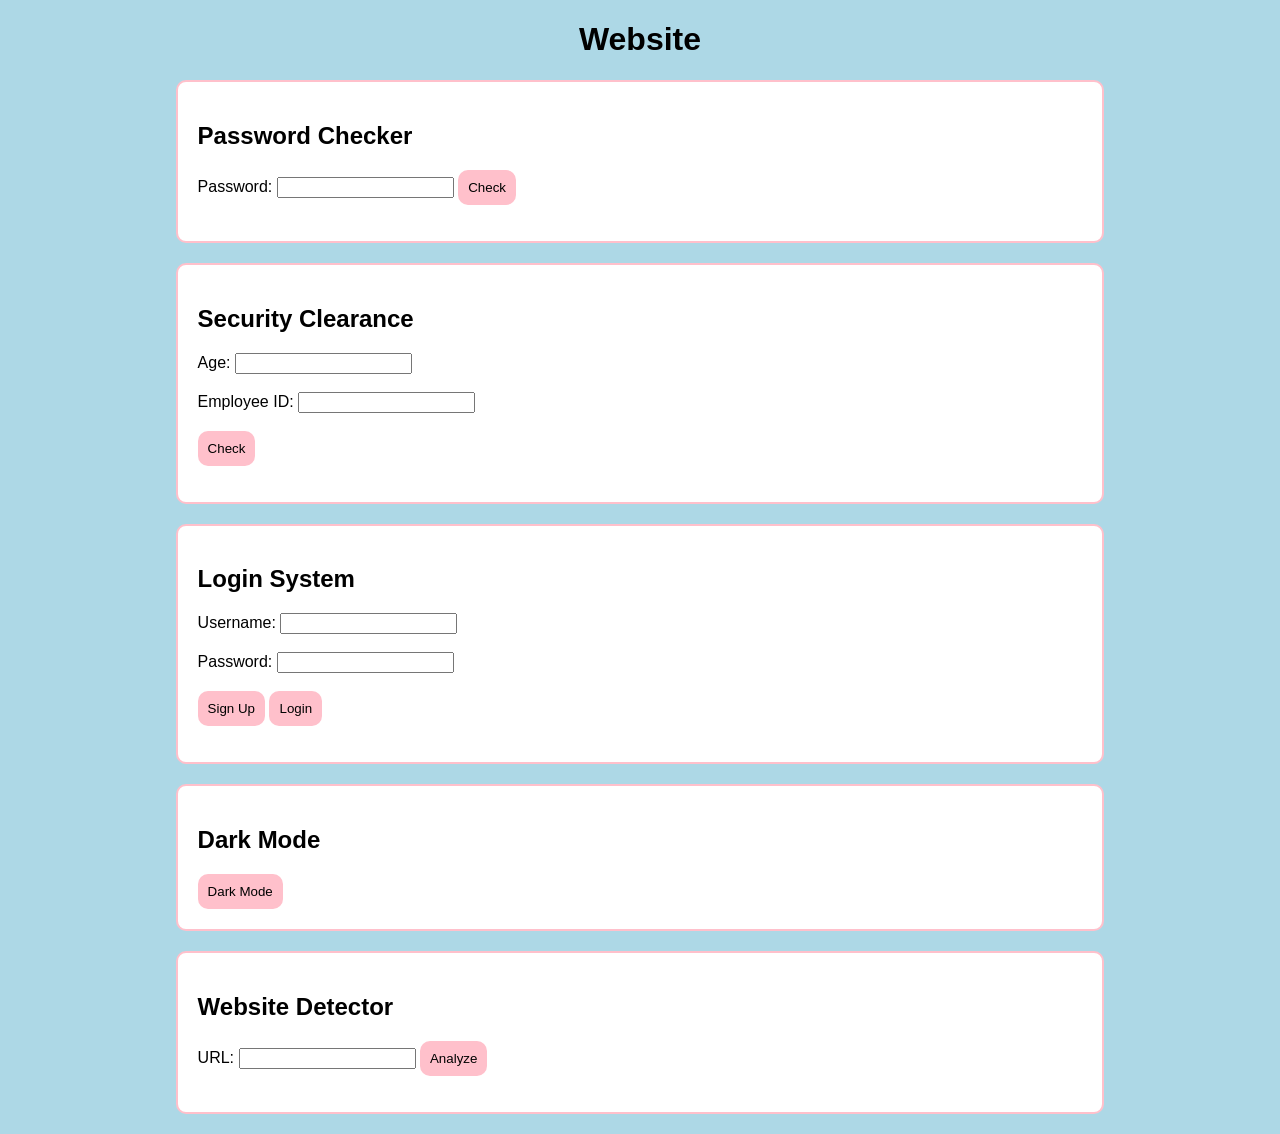
<file: index.html>
<!DOCTYPE html>
<html>
<head>
    <title>JS work</title>

    <style>
        body{
            background-color: lightblue;
            font-family: Arial;
        }
        h1{
            text-align: center;
        }

        .box{
            background-color: white;
            width: 70%;
            margin: 20px auto;
            padding: 20px;
            border: 2px solid pink;
            border-radius: 10px;
        }

        button{
            background-color: pink;
            padding: 10px;
            border: none;
            border-radius: 10px;
        }

        button:hover{
            background-color: lightgreen;
        }
    </style>
</head>

<body>

<h1>Website</h1>

<div class='box'>
    <h2>Password Checker</h2>

    <label>Password:</label>
    <input type=‘text’ id=‘password’>

    <button onclick=‘checkPassword()’>Check</button>

    <p id='passwordResult'></p>
</div>

<div class='box'>
    <h2>Security Clearance</h2>

    <label>Age:</label>
    <input type='text' id='age'><br><br>

    <label>Employee ID:</label>
    <input type='text' id='id'><br><br>

    <button onclick='checkClearance()'>Check</button>

    <p id='clearanceResult'></p>
</div>

<div class='box'>
    <h2>Login System</h2>

    <label>Username:</label>
    <input type='text' id='username'><br><br>

    <label>Password:</label>
    <input type='text' id='loginpassword'><br><br>

    <button onclick='signup()'>Sign Up</button>
    <button onclick='login()'>Login</button>

    <p id='loginResult'></p>
</div>

<div class='box'>
    <h2>Dark Mode</h2>

    <button onclick='darkMode()'>Dark Mode</button>
</div>

<div class='box'>
    <h2>Website Detector</h2>

    <label>URL:</label>
    <input type='text' id='url'>

    <button onclick='checkWebsite()'>Analyze</button>

    <p id='urlResult'></p>
</div>

<script>

    

function checkPassword(){

    let password = document.getElementById("password").value;

    if(password.length < 12){
        document.getElementById("passwordResult").innerHTML = "Password too short";
    }
    else{
        document.getElementById("passwordResult").innerHTML = "Strong Password";
    }
}

function checkClearance(){

    let age = document.getElementById("age").value;
    let id = document.getElementById("id").value;

    if(age >= 18 && (id == 'EMP')){
        document.getElementById("clearanceResult").innerHTML = "Access Granted";
    }
    else{
        document.getElementById("clearanceResult").innerHTML = "Access Denied";
    }
}

function signup(){

    savedUser = document.getElementById('name').value;
    savedPassword = document.getElementById('psw').value;

    document.getElementById('result').innerHTML = 'signup successful!';
}

function login(){

     let username = document.getElementById('name').value;
    let password = document.getElementById('psw').value;

    if(username == savedUser && password == savedPassword){

        document.getElementById('result').innerHTML = 'login successful!';
    }
    else{

        document.getElementById('result').innerHTML = 'login incorrect!';
    }
}


function darkMode(){

    document.body.style.backgroundColor = 'black';
    document.body.style.color = 'pink';
}

function checkWebsite(){

    let url = document.getElementById('url').value;

    if(url == 'https://'){
        document.getElementById('urlResult').innerHTML = 'Safe Website';
    }
    else{
        document.getElementById('urlResult').innerHTML = 'Dangerous Website';
    }
}

</script>

</body>
</html>
</file>
